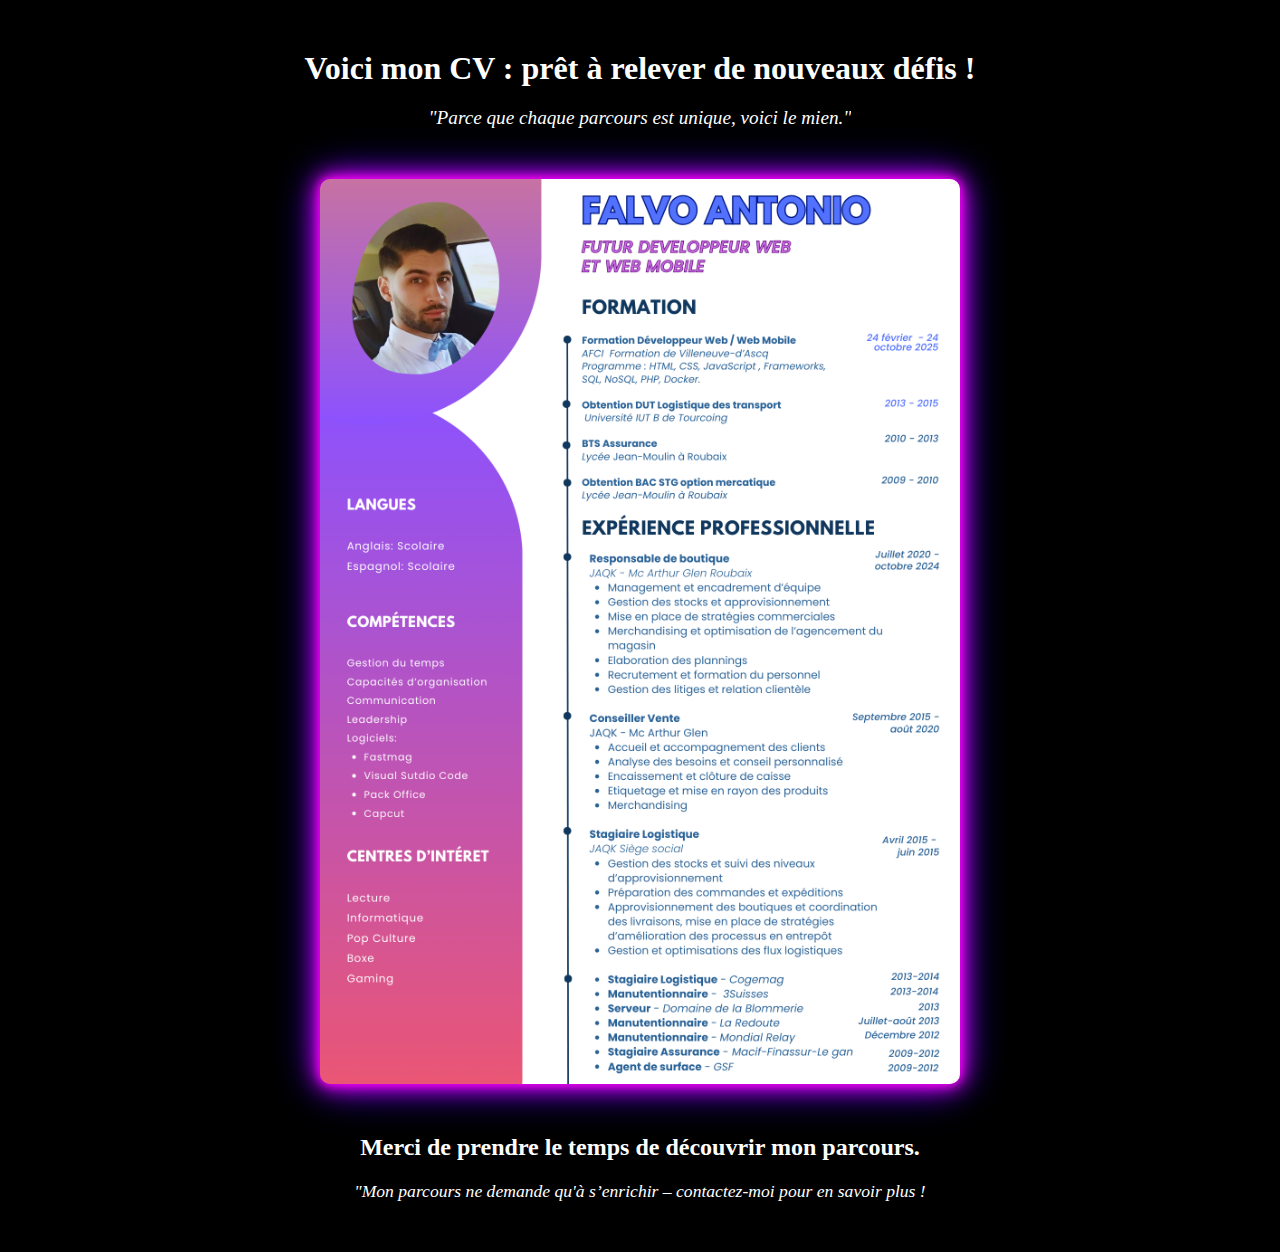
<file: CV.html>
<!DOCTYPE html>
<html lang="fr">
<head>
    <meta charset="UTF-8">
    <meta name="viewport" content="width=device-width, initial-scale=1.0">
    <link rel="stylesheet" href="cv.css">
    <title>Mon CV</title>
</head>
<body>

<header>
    <div class="header-container">
    <h1>Voici mon CV : prêt à relever de nouveaux défis !</h1>
    <p>"Parce que chaque parcours est unique, voici le mien."</p>
    </div>
</header>

    <section>
        <div class="cv-container">
            <div class="MonCV">
                <img class="imgCV" src="./Images/CV Portfolio.png" alt="CV">
            </div>
        </div>
    </section>

    <footer>
        <h2>Merci de prendre le temps de découvrir mon parcours.</h2>
        <p>"Mon parcours ne demande qu'à s’enrichir – contactez-moi pour en savoir plus !</p>
    
    </footer>
</body>
</html>
</file>
<file: cv.css>
body {
    font-family: "Roboto", serif;
  }
  
  *,
  ::before,
  ::after {
    margin: 0;
    padding: 0;
    box-sizing: border-box;
    background-color: black;
  }

  .MonCV

  {
    display: flex;
    justify-content: center;
    align-items: center;
    margin: 50px 0 50px 0;
    
  }

  .imgCV
  {
    width: 50vw;
    height: auto;
    border-radius: 10px;
    box-shadow: 0 0 10px #ff00ff,  0 0 20px #ff00ff,
    0 0 30px #9400d3,  0 0 40px #4b0082, 0 0 50px #00008b,
    inset 0 0 10px #ff00ff; 

  }

  .header-container
  {
    display: flex;
    gap: 20px;
    flex-direction: column;
    justify-content: center;
    align-items: center;
    color: white;
    margin: 50px;

   
  }

  .header-container p
  {
    text-align: center;
    font-style: italic;
    font-size: 1.2rem;
    overflow: hidden;
    white-space: nowrap;
    display: inline-block;
    animation: animp 6s steps(30) forwards;
    /* L'animation utilise steps(30) pour définir combien de "passages" l'animation doit faire,
    ce qui contrôle la fluidité du texte apparaissant. */
    /* L'élément reste dans son état final après l'animation.
     Dans ton cas, la largeur reste à 100%, ce qui donne l'impression que le texte s'affiche progressivement et reste visible. */
  }

  footer
  {
    color: white;
    display: flex;
    gap: 20px;
    flex-direction: column;
    justify-content: center;
    align-items: center;
    color: white;
    margin: 50px;
  }
  footer p
  {
    font-size: 1.1rem;
    font-style: italic;
  }

  @keyframes animp
  {
    0%{
        width: 0;
    }
    100%
    {
        width: 100%;
    }
  }
</file>
